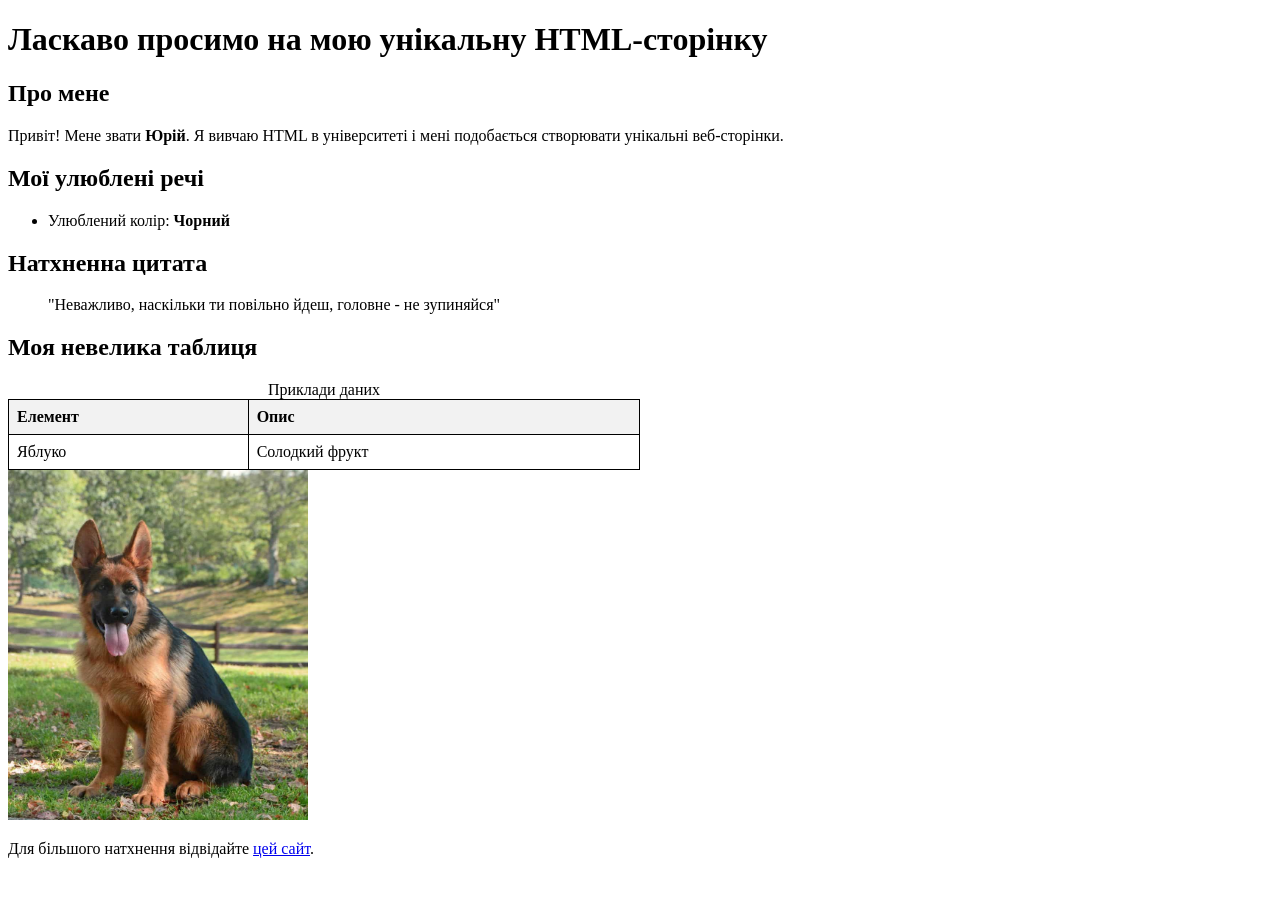
<file: Lab 1/index.html>
<!DOCTYPE html>
<html lang="uk">
<head>
    <meta charset="UTF-8">
    <meta name="viewport" content="width=device-width, initial-scale=1.0">
    <title>Моя унікальна HTML-сторінка</title>
    <style>
        table {
            width: 50%;
            border-collapse: collapse;
        }
        th, td {
            border: 1px solid black;
            padding: 8px;
            text-align: left;
        }
        th {
            background-color: #f2f2f2;
        }
    </style>
</head>
<body>
    <h1>Ласкаво просимо на мою унікальну HTML-сторінку</h1>
    
    <h2>Про мене</h2>
    <p>Привіт! Мене звати <strong>Юрій</strong>. Я вивчаю HTML в університеті і мені подобається створювати унікальні веб-сторінки.</p>
    
    <h2>Мої улюблені речі</h2>
    <ul>
        <li>Улюблений колір: <strong>Чорний</strong></li>
    </ul>
    
    <h2>Натхненна цитата</h2>
    <blockquote>"Неважливо, наскільки ти повільно йдеш, головне - не зупиняйся"</blockquote>
    
    <h2>Моя невелика таблиця</h2>
    <table>
        <caption>Приклади даних</caption>
        <tr>
            <th>Елемент</th>
            <th>Опис</th>
        </tr>
        <tr>
            <td>Яблуко</td>
            <td>Солодкий фрукт</td>
        </tr>
    </table>
    <img src="image.jpg" alt="Якесь зображення" width="300" height="350">
    <p>Для більшого натхнення відвідайте <a href="https://www.corona.com/en">цей сайт</a>.</p>
</body>
</html>
</file>
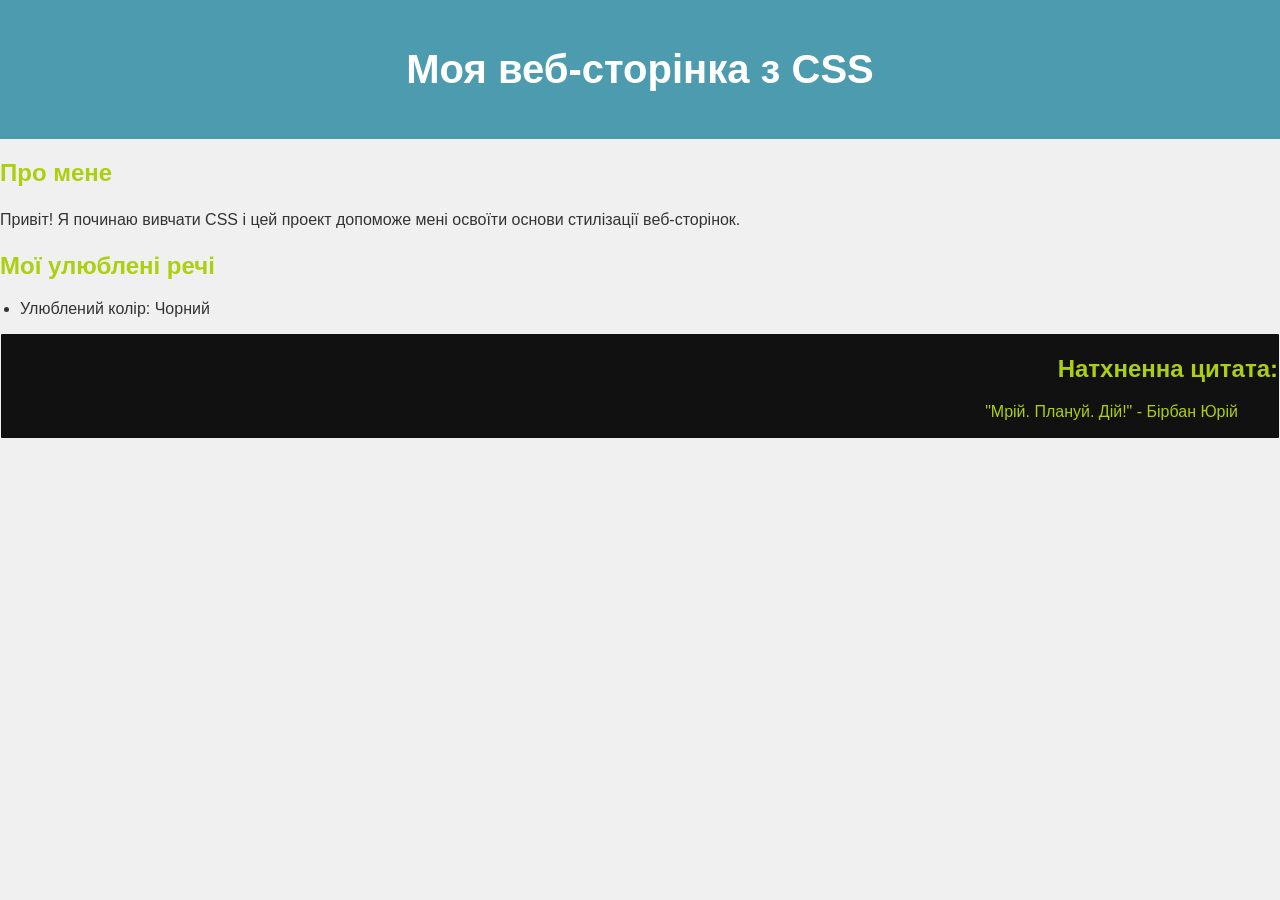
<file: Lab 2/index.html>
<!DOCTYPE html>
<html lang="uk">
<head>
  <meta charset="UTF-8">
  <meta name="viewport" content="width=device-width, initial-scale=1.0">
  <title>Лабораторна робота 2: Основи CSS</title>
  <!-- Підключення зовнішнього CSS-файлу -->
  <link rel="stylesheet" href="styles.css">
</head>
<body>
  <header>
    <h1>Моя веб-сторінка з CSS</h1>
  </header>
  <main>
    <section>
      <h2>Про мене</h2>
      <p>Привіт! Я починаю вивчати CSS і цей проект допоможе мені освоїти основи стилізації веб-сторінок.</p>
    </section>
    <section>
      <h2>Мої улюблені речі</h2>
      <ul>
        <li>Улюблений колір: Чорний</li>
      </ul>
    </section>
    <section class="custom">
        <h2>Натхненна цитата:</h2>
      <blockquote>"Мрій. Плануй. Дій!" - Бірбан Юрій</blockquote>
    </section>
  </main>
</body>
</html>
</file>
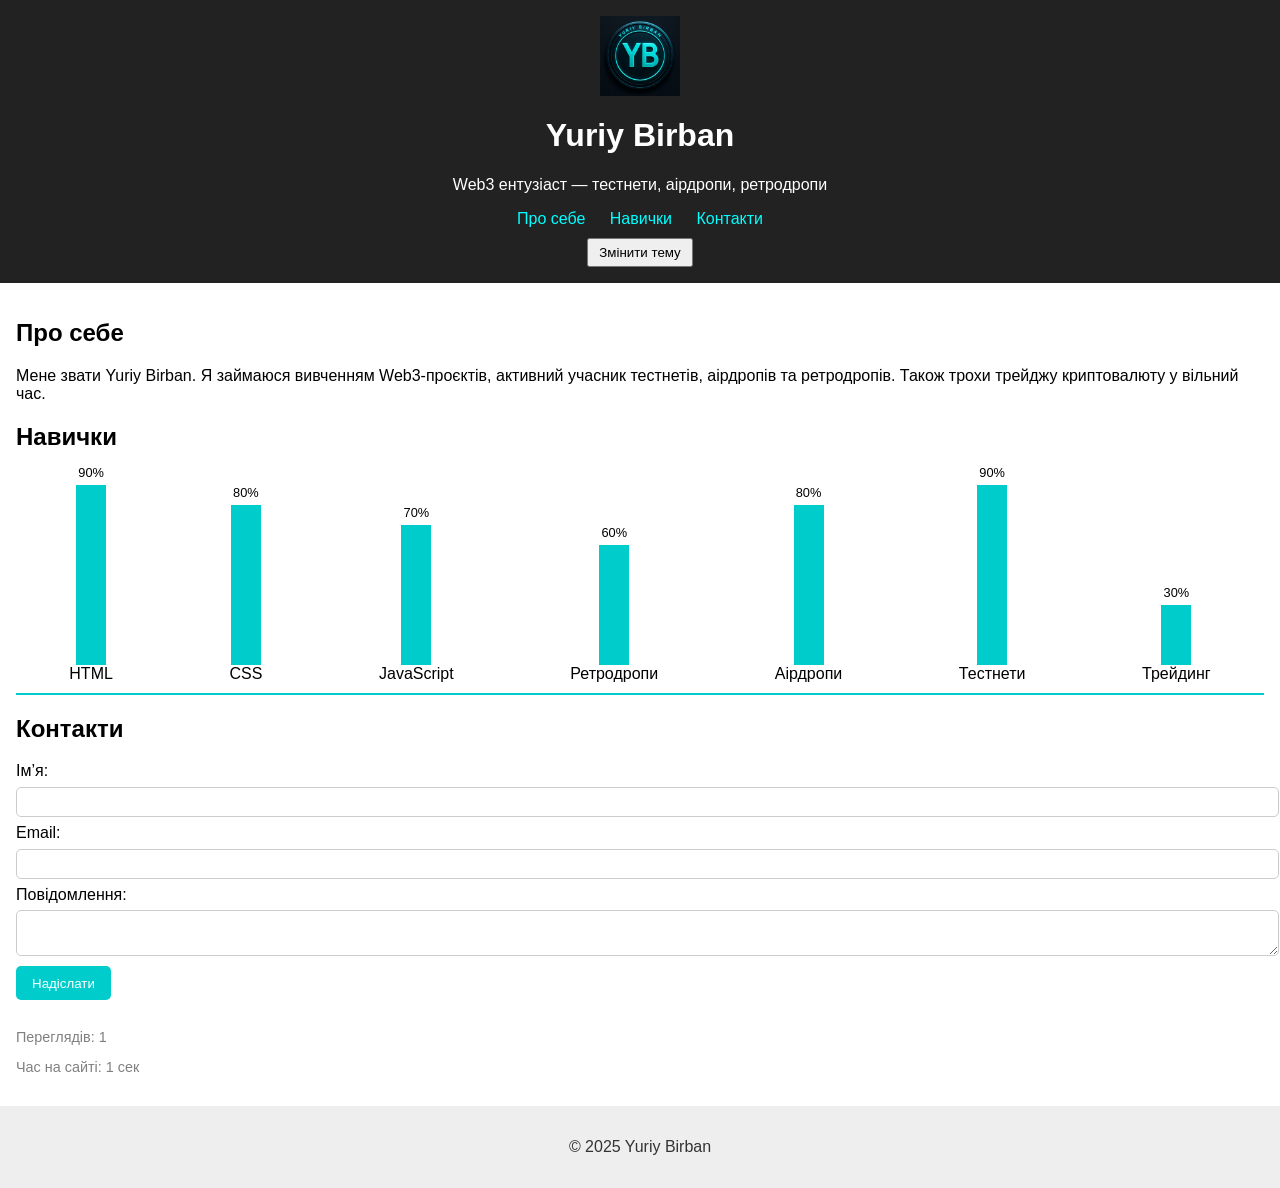
<file: Lab10/index.html>
<!DOCTYPE html>
<html lang="uk">
<head>
  <meta charset="UTF-8" />
  <meta name="viewport" content="width=device-width, initial-scale=1.0" />
  <title>Yuriy Birban | Web3 Портфоліо</title>
  <link rel="stylesheet" href="styles.css" />
</head>
<body>
  <header>
    <img src="logo.png" alt="Логотип" class="logo" />
    <h1>Yuriy Birban</h1>
    <p>Web3 ентузіаст — тестнети, аірдропи, ретродропи</p>
    <nav>
      <a href="#about">Про себе</a>
      <a href="#skills">Навички</a>
      <a href="#contacts">Контакти</a>
    </nav>
    <button id="theme-toggle">Змінити тему</button>
  </header>

  <main>
    <section id="about">
      <h2>Про себе</h2>
      <p>Мене звати Yuriy Birban. Я займаюся вивченням Web3-проєктів, активний учасник тестнетів, аірдропів та ретродропів. Також трохи трейджу криптовалюту у вільний час.</p>
    </section>

    <section id="skills">
      <h2>Навички</h2>
      <div class="chart">
        <div class="bar-container">
          <div class="bar" data-percent="90"></div>
          <span>HTML</span>
        </div>
        <div class="bar-container">
          <div class="bar" data-percent="80"></div>
          <span>CSS</span>
        </div>
        <div class="bar-container">
          <div class="bar" data-percent="70"></div>
          <span>JavaScript</span>
        </div>
        <div class="bar-container">
          <div class="bar" data-percent="60"></div>
          <span>Ретродропи</span>
        </div>
        <div class="bar-container">
          <div class="bar" data-percent="80"></div>
          <span>Аірдропи</span>
        </div>
        <div class="bar-container">
          <div class="bar" data-percent="90"></div>
          <span>Тестнети</span>
        </div>
        <div class="bar-container">
          <div class="bar" data-percent="30"></div>
          <span>Трейдинг</span>
        </div>
      </div>
    </section>

    <section id="contacts">
      <h2>Контакти</h2>
      <form id="contact-form">
        <label>Ім’я: <input type="text" id="form-name" required /></label><br />
        <label>Email: <input type="email" id="form-email" required /></label><br />
        <label>Повідомлення:<br /><textarea id="form-message" required></textarea></label><br />
        <button type="submit">Надіслати</button>
      </form>
    </section>

    <section class="info">
      <p>Переглядів: <span id="view-count">0</span></p>
      <p>Час на сайті: <span id="timer">0</span> сек</p>
    </section>
  </main>

  <footer>
    <p>© 2025 Yuriy Birban</p>
  </footer>

  <script src="script.js"></script>
</body>
</html>
</file>
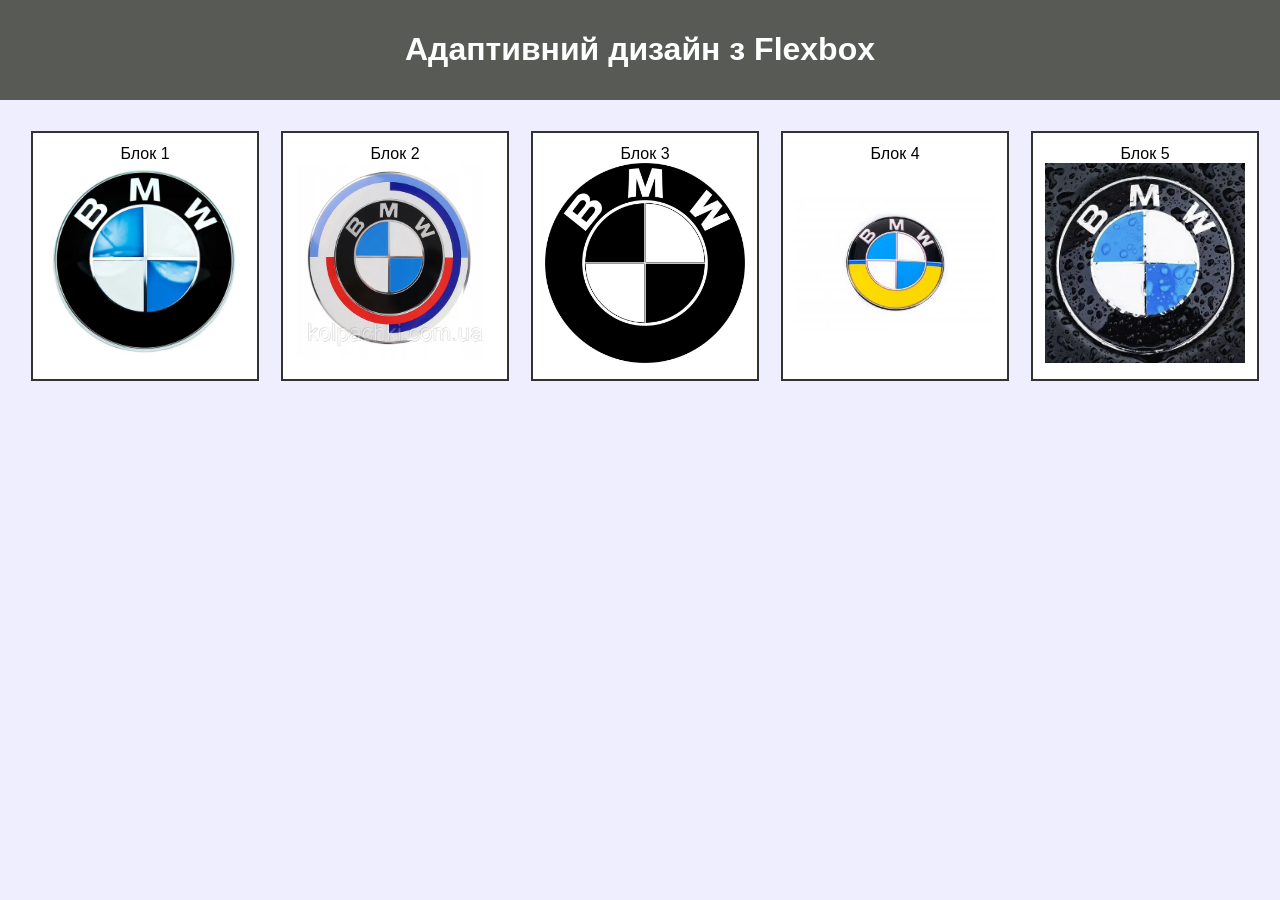
<file: Lab3/index.html>
<!DOCTYPE html>
<html lang="uk">
<head>
  <meta charset="UTF-8">
  <meta name="viewport" content="width=device-width, initial-scale=1.0">
  <title>Лабораторна робота 3: Flexbox та Box Model</title>
  <link rel="stylesheet" href="styles.css">
</head>
<body>
  <header>
    <h1>Адаптивний дизайн з Flexbox</h1>
  </header>
  <main>
    <div class="container">
      <div class="box">Блок 1<img src="image/image1.png" alt="Фото" width="200" height="200"></div>
      <div class="box">Блок 2<img src="image/image2.png" alt="Фото" width="200" height="200"></div>
      <div class="box">Блок 3<img src="image/image3.png" alt="Фото" width="200" height="200"></div>
      <div class="box">Блок 4<img src="image/image4.png" alt="Фото" width="200" height="200"></div>
      <div class="box">Блок 5<img src="image/image5.png" alt="Фото" width="200" height="200"></div>
    </div>
  </main>
</body>
</html>
</file>
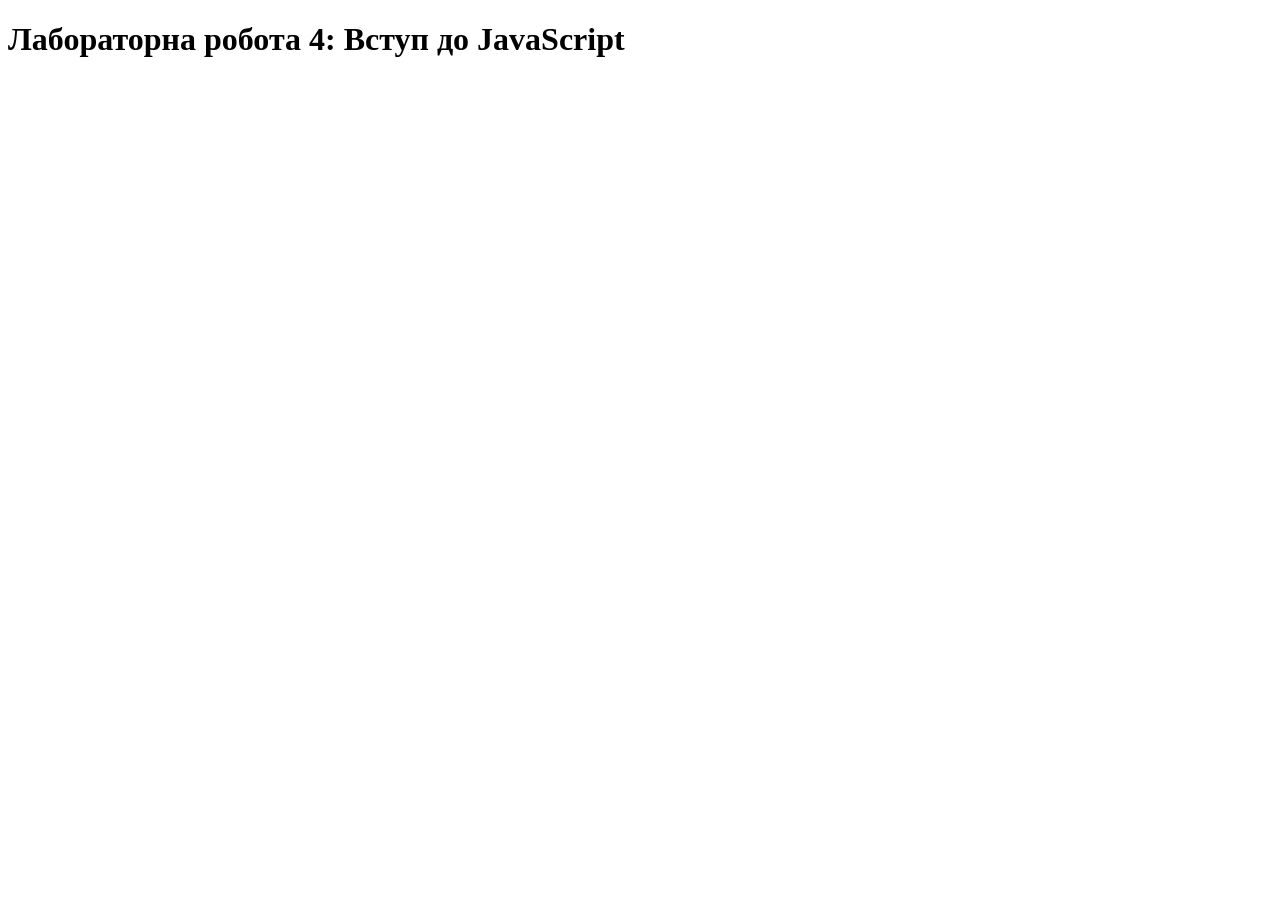
<file: Lab4/index.html>
<!DOCTYPE html>
<html lang="uk">
<head>
  <meta charset="UTF-8">
  <meta name="viewport" content="width=device-width, initial-scale=1.0">
  <title>Лабораторна робота 4: Вступ до JavaScript</title>
</head>
<body>
  <h1>Лабораторна робота 4: Вступ до JavaScript</h1>
  
  <script>
    // Завдання 1: Привітання користувача
    console.log("Завдання 1.");

    // Завдання 2: Проста арифметика
    console.log("Завдання 2.");

    // Завдання 3: Вік користувача
    console.log("Завдання 3.");
  </script>
    <!-- Підключення зовнішнього JavaScript-файлу -->
    <script src="script.js"></script>
</body>
</html>
</file>
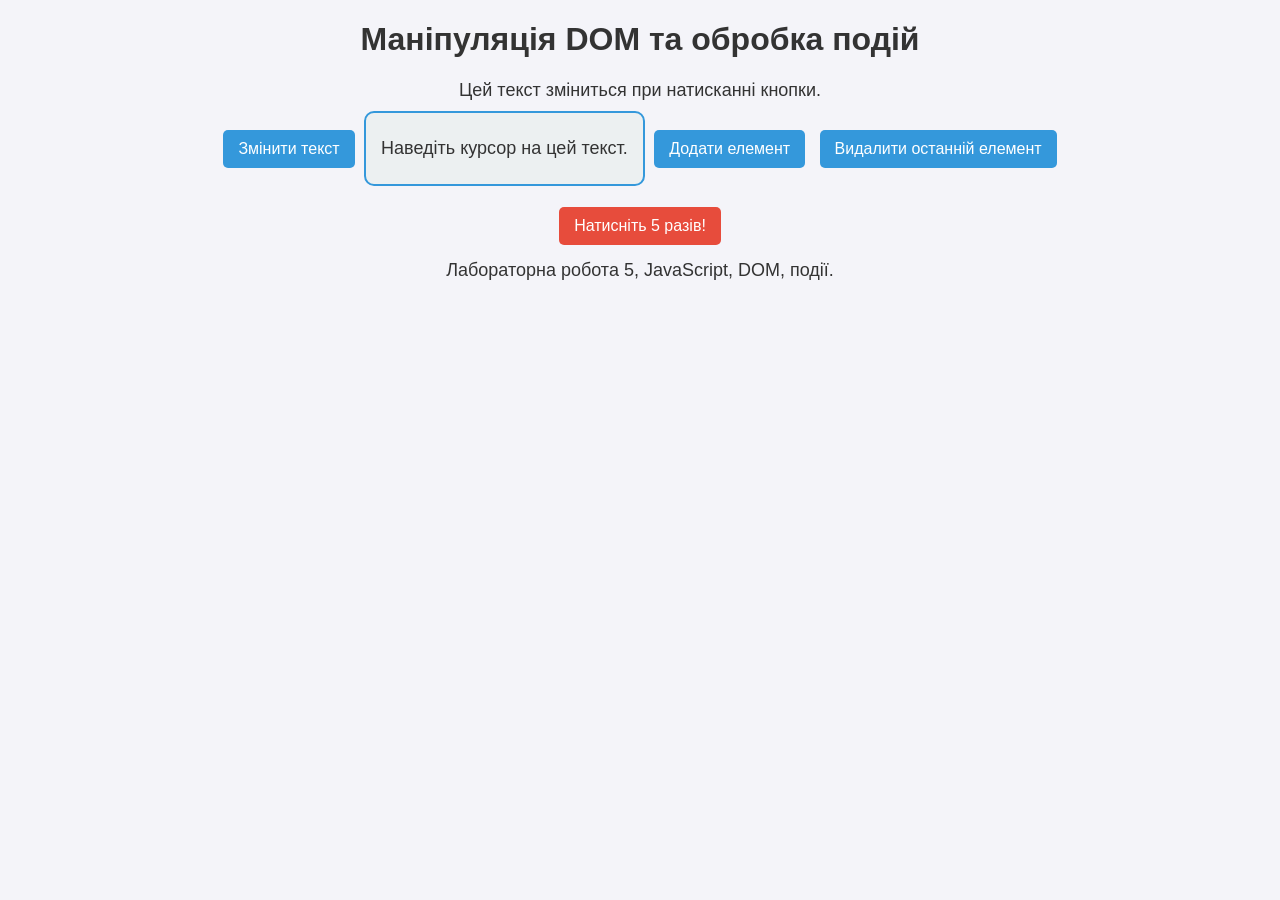
<file: Lab5/index.html>
<!DOCTYPE html>
<html lang="uk">
<head>
    <meta charset="UTF-8">
    <meta name="viewport" content="width=device-width, initial-scale=1.0">
    <link rel="stylesheet" href="styles.css">
    <title>Лабораторна робота №5</title>
</head>
<body>
    <header>
        <h1>Маніпуляція DOM та обробка подій</h1>
    </header>
    <main>
        <p id="text">Цей текст зміниться при натисканні кнопки.</p>
        <button id="changeTextBtn">Змінити текст</button>

        <div id="content">
            <p>Наведіть курсор на цей текст.</p>
        </div>

        <button id="addElementBtn">Додати елемент</button>
        <button id="removeElementBtn">Видалити останній елемент</button>
        <ul id="list"></ul>

        <button id="clickCounterBtn">Натисніть 5 разів!</button>
    </main>
    <footer>
        <p>Лабораторна робота 5, JavaScript, DOM, події.</p>
    </footer>

    <script src="script.js"></script>
</body>
</html>
</file>
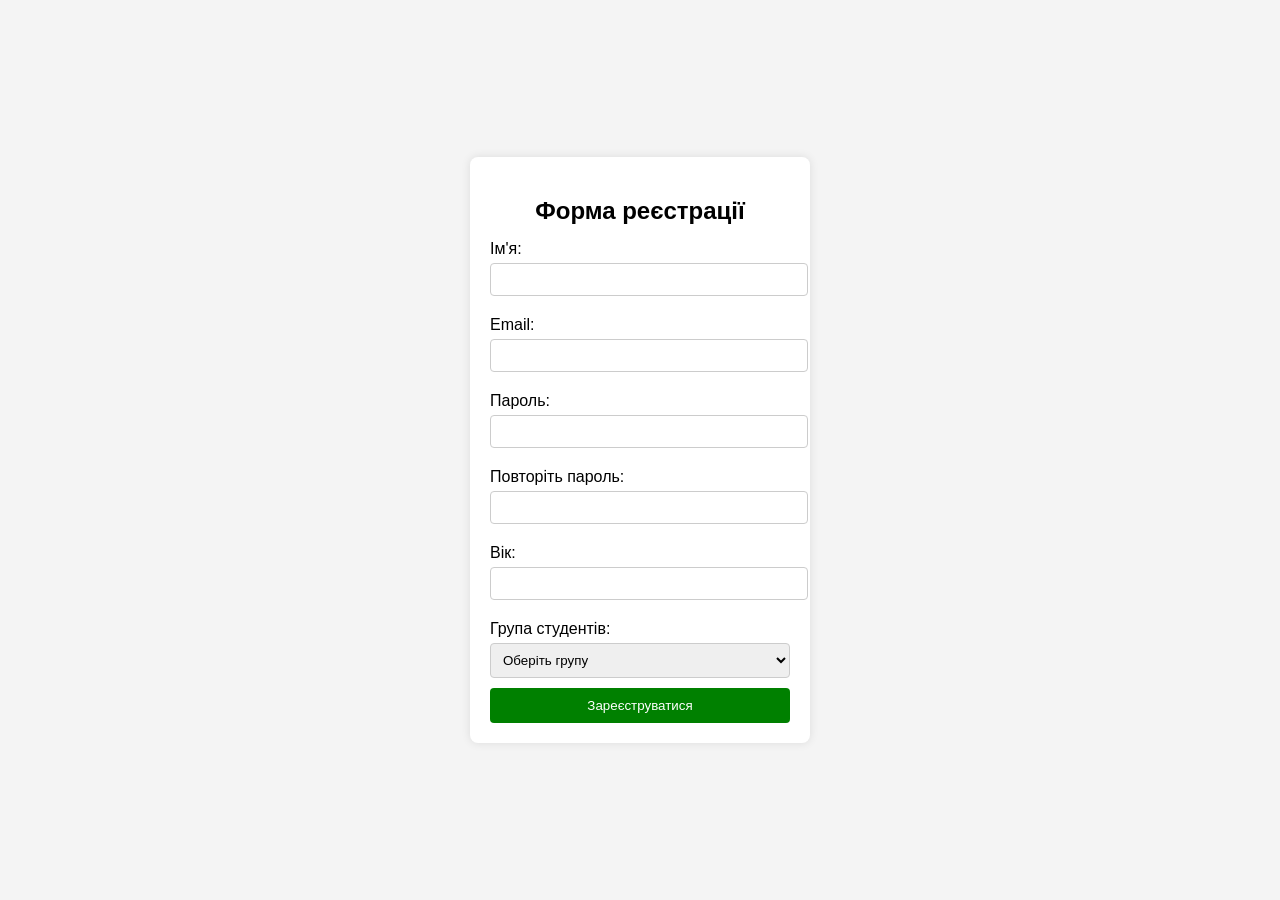
<file: Lab6/index.html>
<!DOCTYPE html>
<html lang="uk">
<head>
    <meta charset="UTF-8">
    <meta name="viewport" content="width=device-width, initial-scale=1.0">
    <title>Форма реєстрації</title>
    <link rel="stylesheet" href="styles.css">
</head>
<body>
    <div class="container">
        <form id="registrationForm">
            <h2>Форма реєстрації</h2>
            
            <label for="name">Ім'я:</label>
            <input type="text" id="name" name="name" required>
            
            <label for="email">Email:</label>
            <input type="email" id="email" name="email" required>
            
            <label for="password">Пароль:</label>
            <input type="password" id="password" name="password" required minlength="6">
            
            <label for="confirmPassword">Повторіть пароль:</label>
            <input type="password" id="confirmPassword" name="confirmPassword" required>
            
            <label for="age">Вік:</label>
            <input type="number" id="age" name="age" required min="10">
            
            <label for="group">Група студентів:</label>
            <select id="group" name="group" required>
                <option value="">Оберіть групу</option>
                <option value="IT-101">ІТ-101</option>
                <option value="IT-102">ІТ-102</option>
                <option value="IT-103">ІТ-103</option>
                <option value="IT-104">ІТ-104</option>
            </select>
            
            <button type="submit">Зареєструватися</button>
        </form>
    </div>
    <script src="script.js"></script>
</body>
</html>
</file>
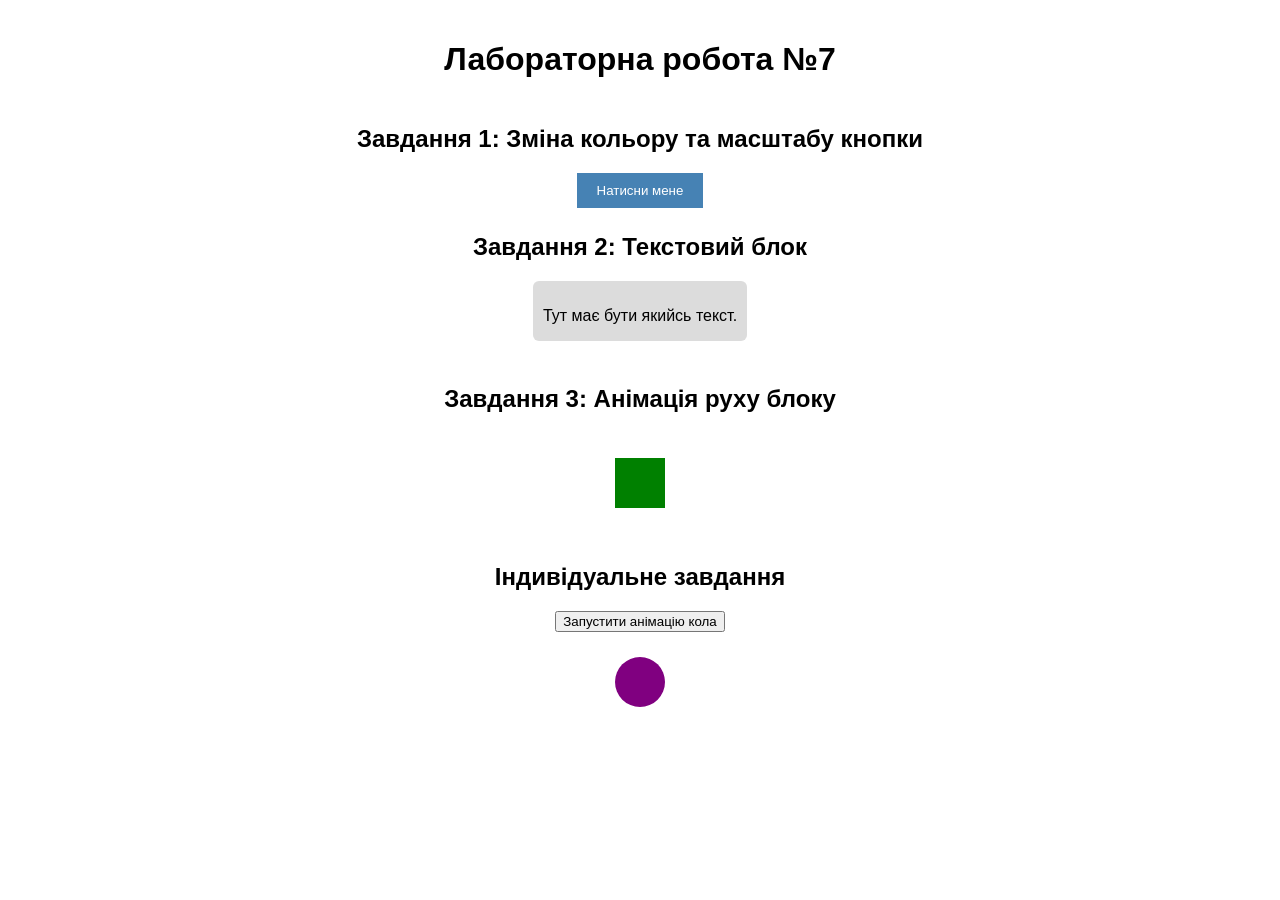
<file: Lab7/index.html>
<!DOCTYPE html>
<html lang="uk">
<head>
  <meta charset="UTF-8">
  <title>Лабораторна робота №7</title>
  <link rel="stylesheet" href="styles.css">
</head>
<body>

  <h1>Лабораторна робота №7</h1>

  <!-- Завдання 1 -->
  <section>
    <h2>Завдання 1: Зміна кольору та масштабу кнопки</h2>
    <button class="button">Натисни мене</button>
  </section>

  <!-- Завдання 2 -->
  <h2>Завдання 2: Текстовий блок</h2>
  <div class="content-wrapper">
      <p>Тут має бути якийсь текст.</p>
      <p>Тепер він розкрився.</p>
  </div>

  <!-- Завдання 3 -->
  <section>
    <h2>Завдання 3: Анімація руху блоку</h2>
    <div class="animation-container">
      <div class="box"></div>
    </div>
  </section>

  <!-- Індивідуальне завдання -->
  <section>
    <h2>Індивідуальне завдання</h2>
    <button onclick="animateCircle()">Запустити анімацію кола</button>
    <div class="animation-container">
      <div class="circle" id="circle"></div>
    </div>
  </section>

  <script src="script.js"></script>
</body>
</html>
</file>
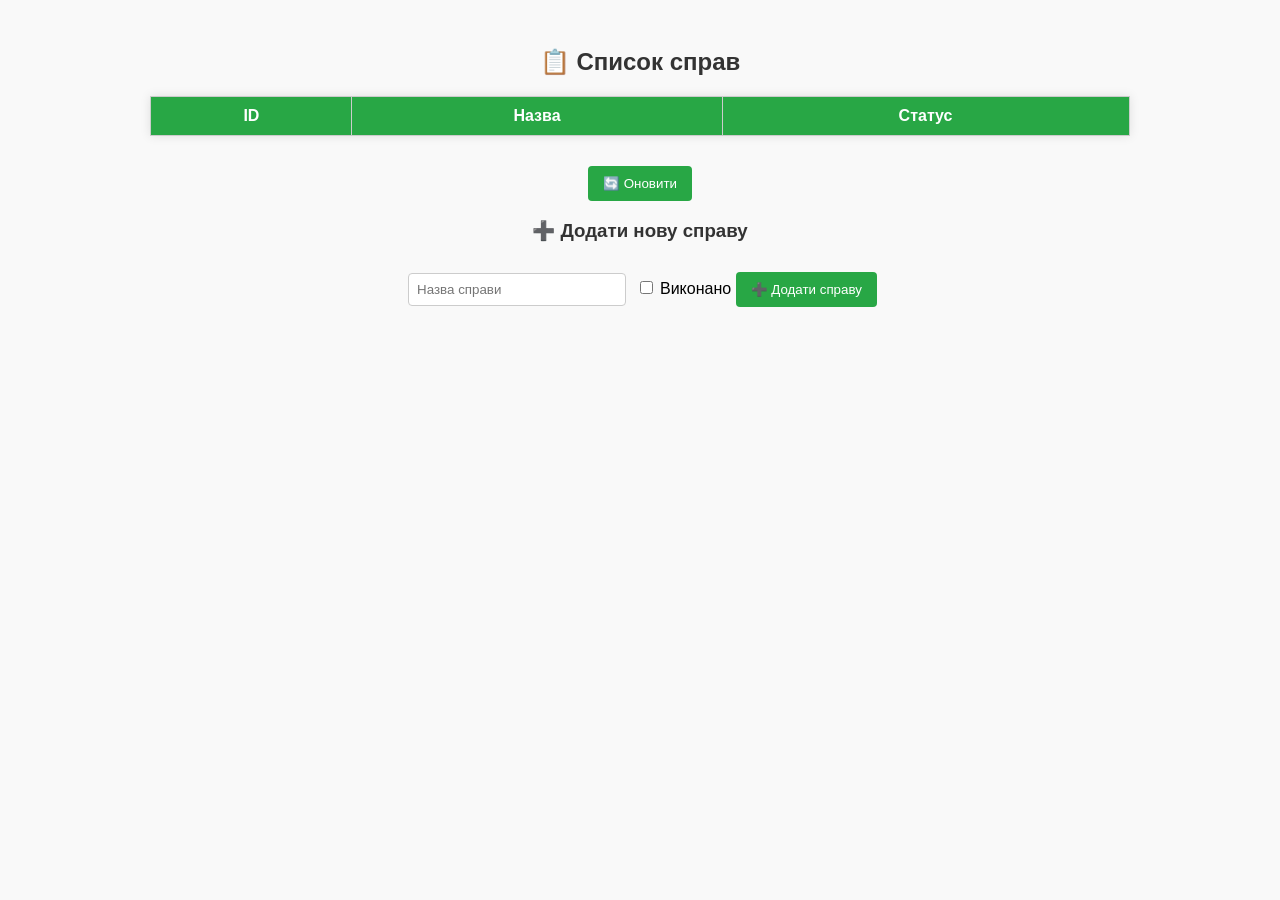
<file: Lab8/index.html>
<!DOCTYPE html>
<html lang="uk">
<head>
    <meta charset="UTF-8">
    <meta name="viewport" content="width=device-width, initial-scale=1.0">
    <title>Список справ</title>
    <link rel="stylesheet" href="styles.css">
</head>
<body>
    <h2>📋 Список справ</h2>
    <table>
        <thead>
            <tr>
                <th>ID</th>
                <th>Назва</th>
                <th>Статус</th>
            </tr>
        </thead>
        <tbody id="todosTable"></tbody>
    </table>
    
    <button onclick="loadTodos()">🔄 Оновити</button>

    <h3>➕ Додати нову справу</h3>
    <form id="todoForm">
        <input type="text" id="title" placeholder="Назва справи" required>
        <label>
            <input type="checkbox" id="completed"> Виконано
        </label>
        <button type="submit">➕ Додати справу</button>
    </form>

    <script src="script.js"></script>
</body>
</html>
</file>
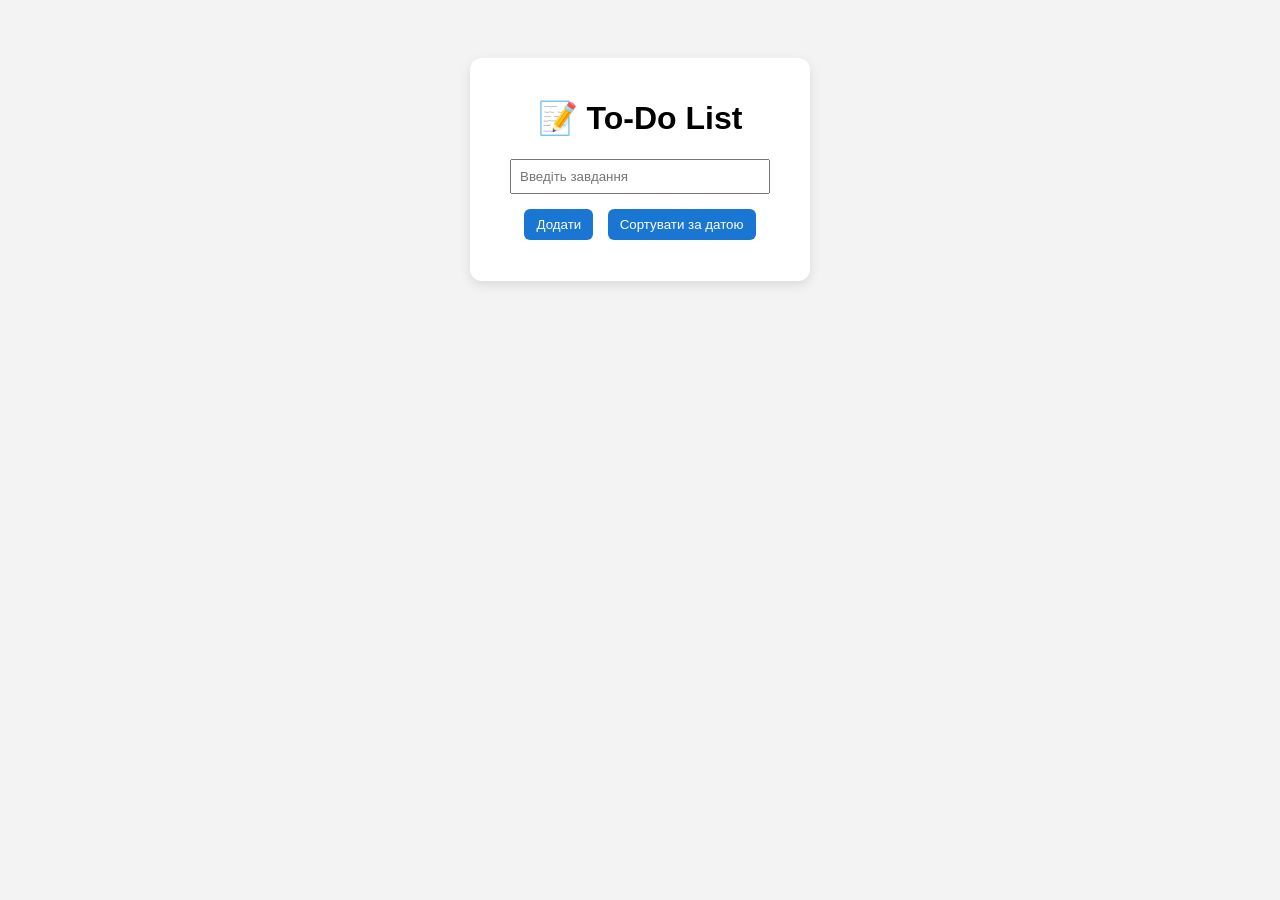
<file: Lab9/index.html>
<!DOCTYPE html>
<html lang="uk">
<head>
  <meta charset="UTF-8">
  <meta name="viewport" content="width=device-width, initial-scale=1.0">
  <title>To-Do List</title>
  <link rel="stylesheet" href="styles.css">
</head>
<body>
  <div class="container">
    <h1>📝 To-Do List</h1>
    <input type="text" id="taskInput" placeholder="Введіть завдання">
    <button onclick="addTask()">Додати</button>
    <button onclick="sortByDate()">Сортувати за датою</button>
    <ul id="taskList"></ul>
  </div>

  <script src="script.js"></script>
</body>
</html>
</file>
<file: Lab 2/styles.css>
/* Основні стилі для сторінки */

/* Стилізація всього тіла сторінки */
body {
    font-family: Arial, sans-serif;
    background-color: #f0f0f0;
    color: #333;
    margin: 0;
    padding: 0;
}

/* Стилізація заголовка */
header {
    background-color:rgb(76, 155, 175);
    color: #fff;
    text-align: center;
    padding: 20px;
}

/* Стилізація заголовків */
h1 {
    font-size: 2.5em;
}

h2 {
    color: #accf0f;
    margin-top: 20px;
}

/* Стилізація абзаців */
p {
    line-height: 1.6;
    margin: 15px 0;
}

/* Стилізація списків */
ul {
    list-style-type: disc;
    padding-left: 20px;
}
/* Зміна кольору */
.custom {
    background-color: #111111;
    color: #accf0f;
    text-align: right;
    border-radius: 1px;
    margin: 1px;
    padding: 1px;
}
</file>
<file: Lab10/styles.css>
:root {
  --bg: #ffffff;
  --text: #000000;
}

.dark {
  --bg: #121212;
  --text: #ffffff;
}

body {
  font-family: Arial, sans-serif;
  background-color: var(--bg);
  color: var(--text);
  margin: 0;
  padding: 0;
  transition: background-color 0.3s, color 0.3s;
}

header {
  background: #222;
  color: white;
  text-align: center;
  padding: 1em;
}

.logo {
  width: 80px;
  height: auto;
  display: block;
  margin: 0 auto 10px;
}

nav a {
  color: #00ffff;
  margin: 0 10px;
  text-decoration: none;
}

#theme-toggle {
  margin-top: 10px;
  padding: 5px 10px;
}

main {
  padding: 1em;
}

form input,
form textarea {
  width: 100%;
  margin: 0.5em 0;
  padding: 0.5em;
  border-radius: 5px;
  border: 1px solid #ccc;
}

form button {
  background-color: #00cccc;
  color: white;
  border: none;
  padding: 0.7em 1.2em;
  border-radius: 5px;
  cursor: pointer;
}

.chart {
  display: flex;
  justify-content: space-around;
  align-items: flex-end;
  height: 200px;
  margin-top: 2em;
  gap: 10px;
  border-bottom: 2px solid #00cccc;
  padding-bottom: 10px;
}

.bar-container {
  display: flex;
  flex-direction: column;
  align-items: center;
  height: 100%;
  justify-content: flex-end;
}

.bar {
  width: 30px;
  height: 0;
  background-color: #00cccc;
  transition: height 1s ease-in-out;
  position: relative;
  display: flex;
  justify-content: center;
  align-items: flex-end;
}

.bar::after {
  content: attr(data-percent) "%";
  position: absolute;
  top: -20px;
  font-size: 0.8em;
  color: var(--text);
  opacity: 0;
  transition: opacity 0.5s;
}

.bar.grow::after {
  opacity: 1;
}

.info {
  margin-top: 2em;
  font-size: 0.9em;
  color: gray;
}

footer {
  text-align: center;
  background: #eee;
  color: #333;
  padding: 1em;
}
</file>
<file: Lab3/styles.css>
/* Загальні стилі */
body {
    font-family: Arial, sans-serif;
    background-color: #eef;
    margin: 0;
    padding: 0;
  }
  
  header {
    background-color: #585a55;
    color: #fff;
    text-align: center;
    padding: 10px;
  }
  
  /* Стилізація контейнера за допомогою Flexbox */
  .container {
    display: flex;
    justify-content: space-around; /* Простір між блоками */
    align-items: center;           /* Вертикальне вирівнювання */
    padding: 20px;
  }
  
  /* Стилізація блоків (демонстрація Box Model) */
  .box {
    background-color: #fff;
    border: 2px solid #333;
    padding: 12px;
    margin: 11px;
    width: 200px;
    text-align: center;
  }
  
  /* Медіа-запит для адаптивності */
  @media (max-width: 1024px) {
    .container {
        color: #15e21b;
    }
  }
  @media (max-width: 768px) {
    .container {
      flex-direction: column; /* Вертикальне розташування для менших екранів */
      color: #971111;
    }
    .box{
        font-family: "Times New Roman", serif;
        font-size: 50px
    }
  }
</file>
<file: Lab5/styles.css>
/* Загальні стилі */
body {
    font-family: Arial, sans-serif;
    text-align: center;
    margin: 20px;
    background-color: #f4f4f9;
    color: #333;
}

/* Параграф */
p {
    font-size: 18px;
    margin: 10px 0;
}

/* Контейнер */
#content {
    display: inline-block;
    padding: 15px;
    border: 2px solid #3498db;
    border-radius: 10px;
    background-color: #ecf0f1;
    transition: 0.3s;
}

/* Виділення при наведенні */
#content.highlight {
    background-color: #f39c12;
    color: white;
}

/* Список */
ul {
    list-style-type: none;
    padding: 0;
}

li {
    background: #1abc9c;
    color: white;
    padding: 10px;
    margin: 5px;
    border-radius: 5px;
}

/* Кнопки */
button {
    background-color: #3498db;
    color: white;
    border: none;
    padding: 10px 15px;
    margin: 5px;
    font-size: 16px;
    cursor: pointer;
    border-radius: 5px;
    transition: 0.3s;
}

button:hover {
    background-color: #2980b9;
}

button:active {
    background-color: #1c5985;
}

/* Окремий стиль для кнопки лічильника */
#clickCounterBtn {
    background-color: #e74c3c;
}
</file>
<file: Lab6/styles.css>
body {
    font-family: Arial, sans-serif;
    background-color: #f4f4f4;
    display: flex;
    justify-content: center;
    align-items: center;
    height: 100vh;
    margin: 0;
}

.container {
    background: white;
    padding: 20px;
    border-radius: 8px;
    box-shadow: 0 0 10px rgba(0, 0, 0, 0.1);
    width: 300px;
    text-align: center;
}

h2 {
    margin-bottom: 15px;
}

label {
    display: block;
    text-align: left;
    margin: 10px 0 5px;
}

input, select {
    width: 100%;
    padding: 8px;
    margin-bottom: 10px;
    border: 1px solid #ccc;
    border-radius: 4px;
}

button {
    background-color: green;
    color: white;
    border: none;
    padding: 10px;
    cursor: pointer;
    width: 100%;
    border-radius: 4px;
}

button:hover {
    background-color: darkgreen;
}
</file>
<file: Lab7/styles.css>
body {
  display: flex;
  flex-direction: column;
  align-items: center;
  justify-content: center;
  font-family: Arial, sans-serif;
  margin: 0;
  padding: 20px;
  text-align: center;
}

section {
  margin: 5px 0;
}

.button {
  background-color: steelblue;
  color: white;
  padding: 10px 20px;
  border: none;
  cursor: pointer;
  transition: background-color 0.5s ease, transform 0.3s ease;
}

.button:hover {
  background-color: tomato;
}

.button:active {
  transform: scale(2);
}

.content-wrapper {
  overflow: hidden;
  max-height: 40px;
  transition: max-height 1s ease;
  background-color: gainsboro;
  padding: 10px;
  border-radius: 6px;
  margin-bottom: 20px;
}

.content-wrapper:hover {
  max-height: 200px;
}

.animation-container {
  width: 100%;
  display: flex;
  justify-content: center;
  align-items: center;
  height: 100px;
  position: relative;
}

.box {
  width: 50px;
  height: 50px;
  background-color: green;
  animation: moveBox 2s linear infinite alternate;
}

@keyframes moveBox {
  0% {
    transform: translateX(-200px);
  }
  100% {
    transform: translateX(200px);
  }
}

.circle {
  width: 50px;
  height: 50px;
  border-radius: 50%;
  background-color: purple;
  position: relative;
}

.animate {
  animation: moveCircle 0.2s ease-in-out;
}

@keyframes moveCircle {
  0% {
    transform: translateX(0px);
  }
  100% {
    transform: translateX(200px);
  }
}
</file>
<file: Lab8/styles.css>
body {
    font-family: Arial, sans-serif;
    padding: 20px;
    background-color: #f9f9f9;
    text-align: center;
}

h2, h3 {
    color: #333;
}

table {
    width: 80%;
    margin: 0 auto 20px;
    border-collapse: collapse;
    background-color: #fff;
    box-shadow: 0 0 10px rgba(0,0,0,0.1);
}

th, td {
    padding: 10px;
    border: 1px solid #ccc;
}

th {
    background-color: #28a745;
    color: white;
}

button {
    padding: 10px 15px;
    margin-top: 10px;
    border: none;
    background-color: #28a745;
    color: white;
    cursor: pointer;
    border-radius: 4px;
}

button:hover {
    background-color: #218838;
}

form {
    margin-top: 20px;
}

input[type="text"] {
    padding: 8px;
    margin: 5px;
    width: 200px;
    border: 1px solid #ccc;
    border-radius: 4px;
}
</file>
<file: Lab9/styles.css>
body {
    font-family: Arial, sans-serif;
    background-color: #f3f3f3;
    display: flex;
    justify-content: center;
    padding-top: 50px;
  }
  
  .container {
    background: white;
    padding: 20px;
    border-radius: 12px;
    box-shadow: 0 4px 12px rgba(0, 0, 0, 0.1);
    width: 300px;
    text-align: center;
  }
  
  input {
    padding: 8px;
    width: 80%;
    margin-bottom: 10px;
  }
  
  button {
    padding: 8px 12px;
    margin: 5px;
    cursor: pointer;
    background-color: #1976d2;
    color: white;
    border: none;
    border-radius: 6px;
  }
  
  ul {
    list-style-type: none;
    padding: 0;
  }
  
  li {
    background: #f0f0f0;
    margin: 5px 0;
    padding: 8px;
    border-radius: 6px;
    display: flex;
    justify-content: space-between;
    align-items: center;
  }
  
  .completed {
    text-decoration: line-through;
    color: gray;
  }
</file>
